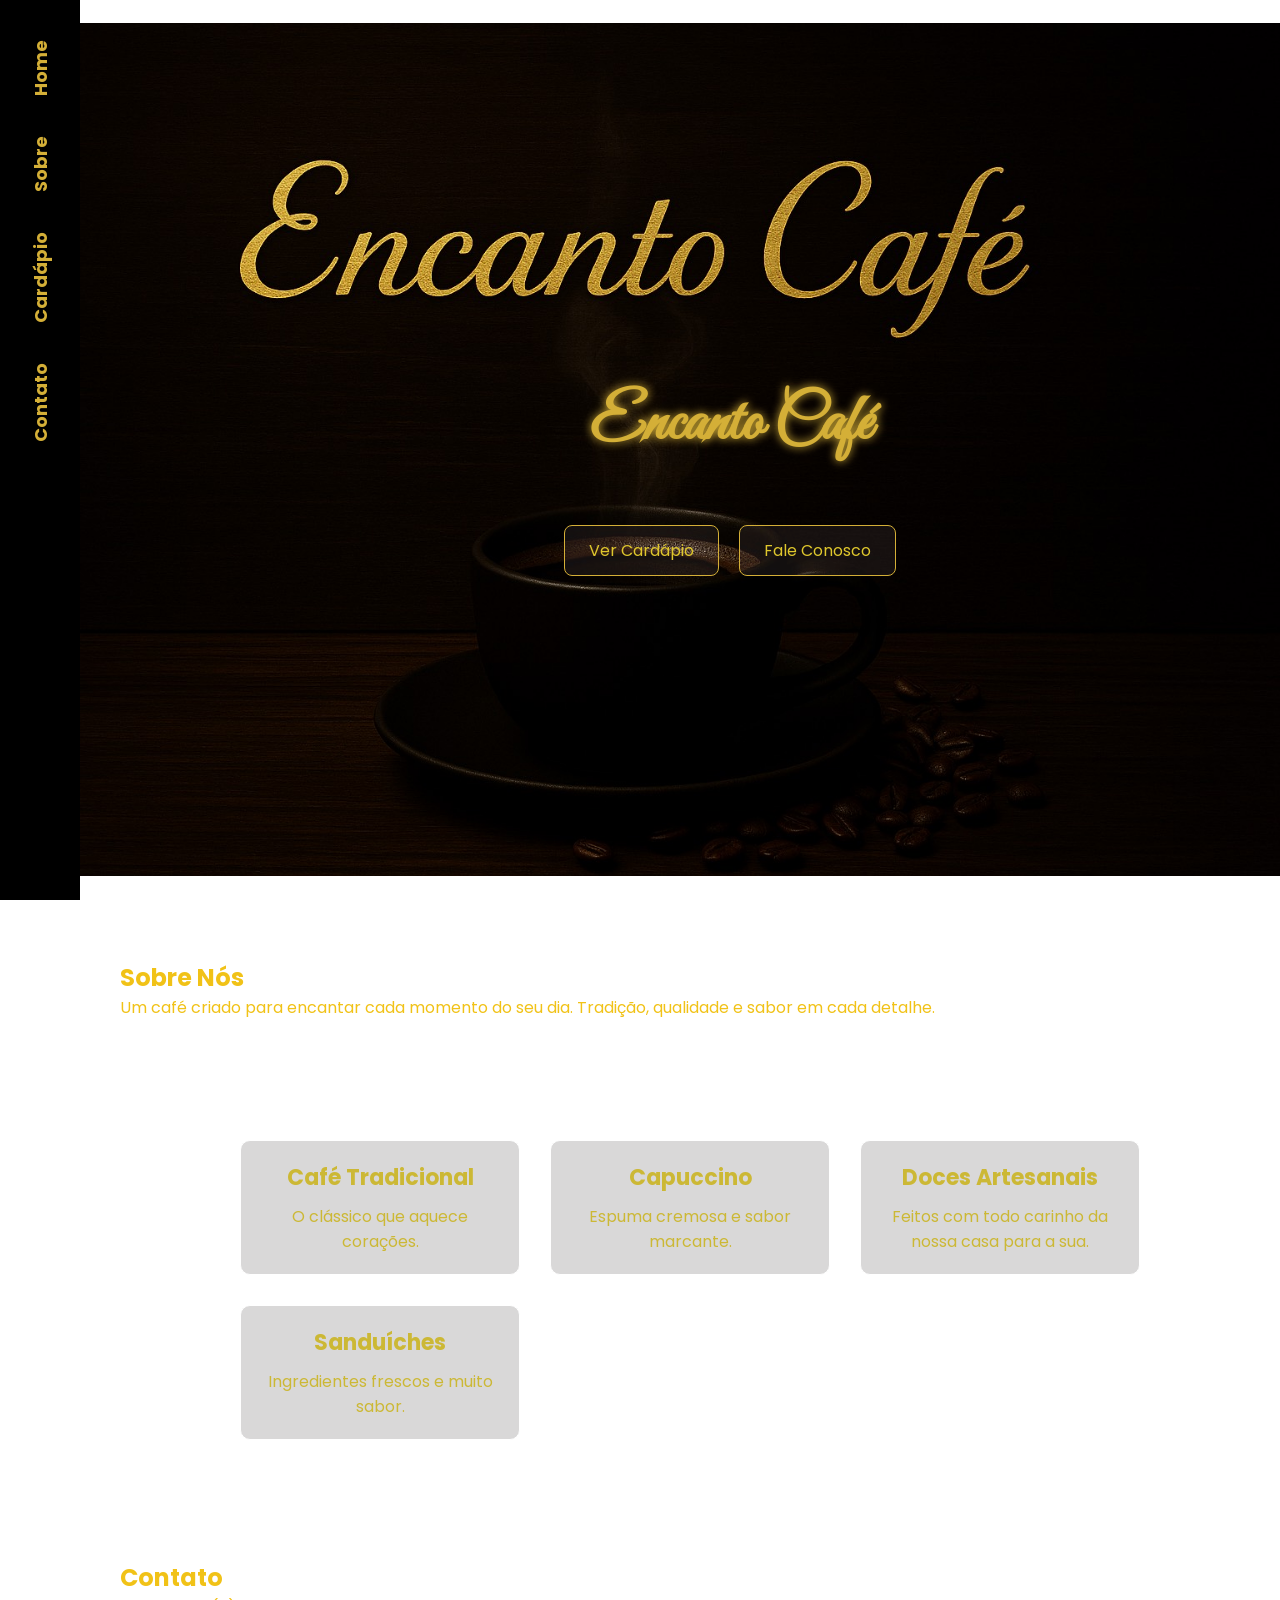
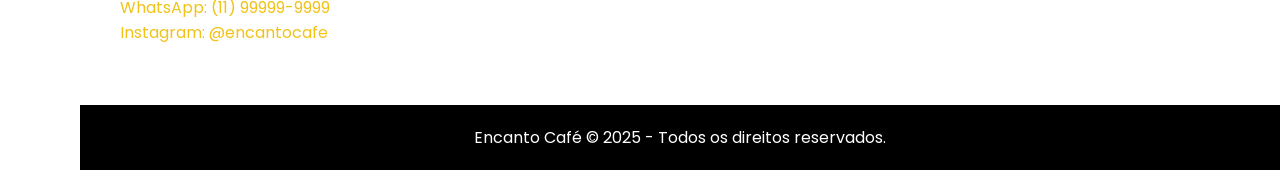
<file: index.html>
<!DOCTYPE html>
<html lang="pt-BR">
<head>
    <meta charset="UTF-8">
    <meta name="viewport" content="width=device-width, initial-scale=1.0">
    <title>Encanto Café</title>
    <link href="https://fonts.googleapis.com/css2?family=Great+Vibes&family=Poppins:wght@400;700&display=swap" rel="stylesheet">
    <link rel="stylesheet" href="style.css">
</head>
<body>

    <nav>
        <a href="index.html">Home</a>
        <a href="sobre.html">Sobre</a>
        <a href="menu.html">Cardápio</a>
        <a href="contato.html">Contato</a>
    </nav>

    <main id="home">
        <h1>Encanto Café</h1>
        <div class="buttons">
            <a href="menu.html">Ver Cardápio</a>
            <a href="#contato">Fale Conosco</a>
        </div>
    </main>

    <section id="sobre">
        <h2>Sobre Nós</h2>
        <p>Um café criado para encantar cada momento do seu dia. Tradição, qualidade e sabor em cada detalhe.</p>
    </section>

    <section id="cardapio">
       
        <div class="cardapio-container">
            <div class="cardapio-item">
                <h3>Café Tradicional</h3>
                <p>O clássico que aquece corações.</p>
            </div>
            <div class="cardapio-item">
                <h3>Capuccino</h3>
                <p>Espuma cremosa e sabor marcante.</p>
            </div>
            <div class="cardapio-item">
                <h3>Doces Artesanais</h3>
                <p>Feitos com todo carinho da nossa casa para a sua.</p>
            </div>
            <div class="cardapio-item">
                <h3>Sanduíches</h3>
                <p>Ingredientes frescos e muito sabor.</p>
            </div>
        </div>
    </section>

    <section id="contato">
        <h2>Contato</h2>
        <p>WhatsApp: (11) 99999-9999</p>
        <p>Instagram: @encantocafe</p>
    </section>

    <footer>
        <p>Encanto Café © 2025 - Todos os direitos reservados.</p>
    </footer>

</body>
</html>
</file>
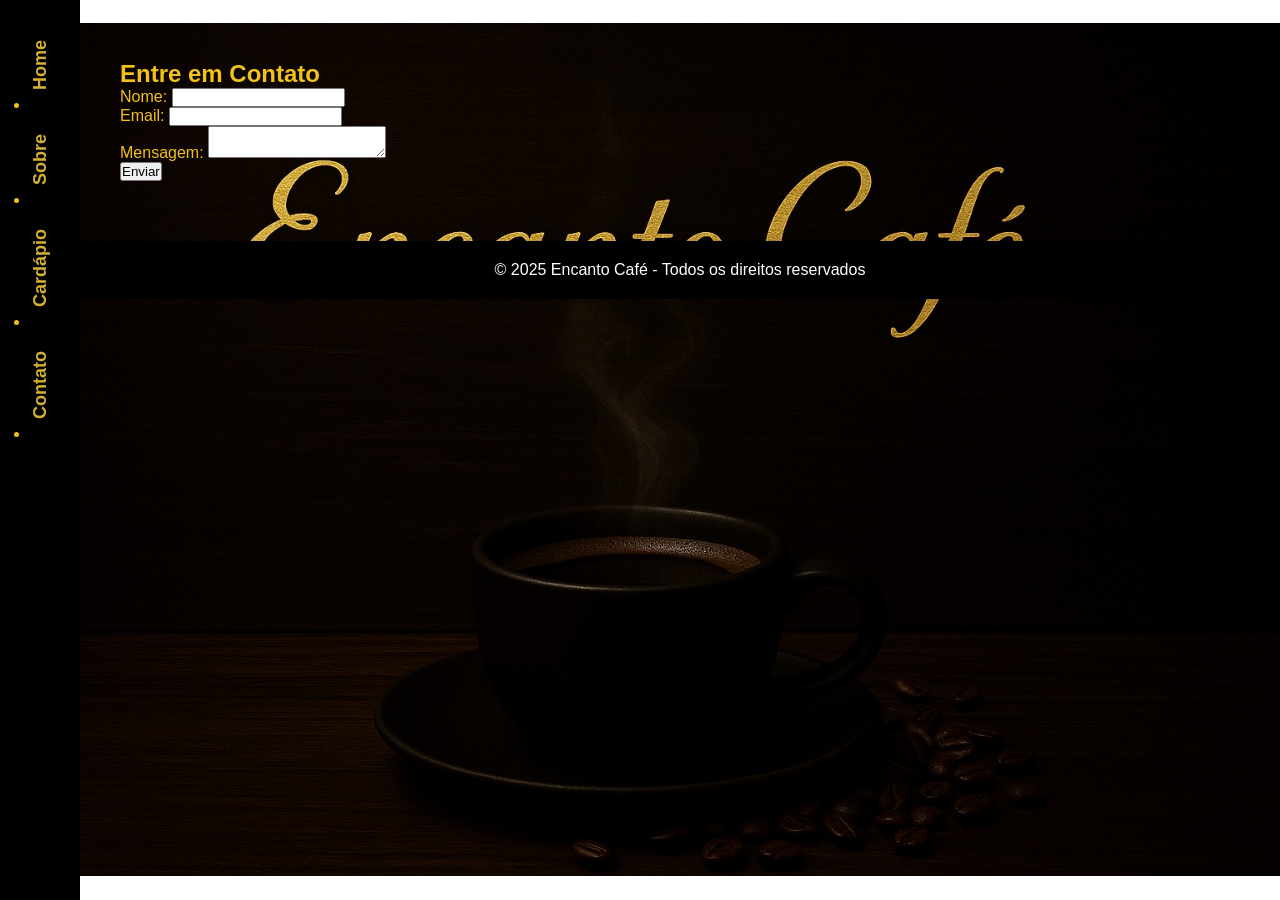
<file: contato.html>
<!DOCTYPE html>
<html lang="pt-br">
<head>
    <meta charset="UTF-8">
    <meta name="viewport" content="width=device-width, initial-scale=1.0">
    <title>Contato - Encanto Café</title>
    <link rel="stylesheet" href="style.css">
</head>
<body>
    <header>
       
        <nav>
            <ul>
                <li><a href="index.html">Home</a></li>
                <li><a href="sobre.html">Sobre</a></li>
                <li><a href="menu.html">Cardápio</a></li>
                <li><a href="contato.html">Contato</a></li>
            </ul>
        </nav>
    </header>

    <section id="contato">
        <h2>Entre em Contato</h2>
        <form action="#" method="post">
            <label for="nome">Nome:</label>
            <input type="text" id="nome" name="nome" required><br>
            
            <label for="email">Email:</label>
            <input type="email" id="email" name="email" required><br>

            <label for="mensagem">Mensagem:</label>
            <textarea id="mensagem" name="mensagem" required></textarea><br>
            
            <button type="submit">Enviar</button>
        </form>
    </section>

    <footer>
        <p>&copy; 2025 Encanto Café - Todos os direitos reservados</p>
    </footer>
</body>
</html>
</file>
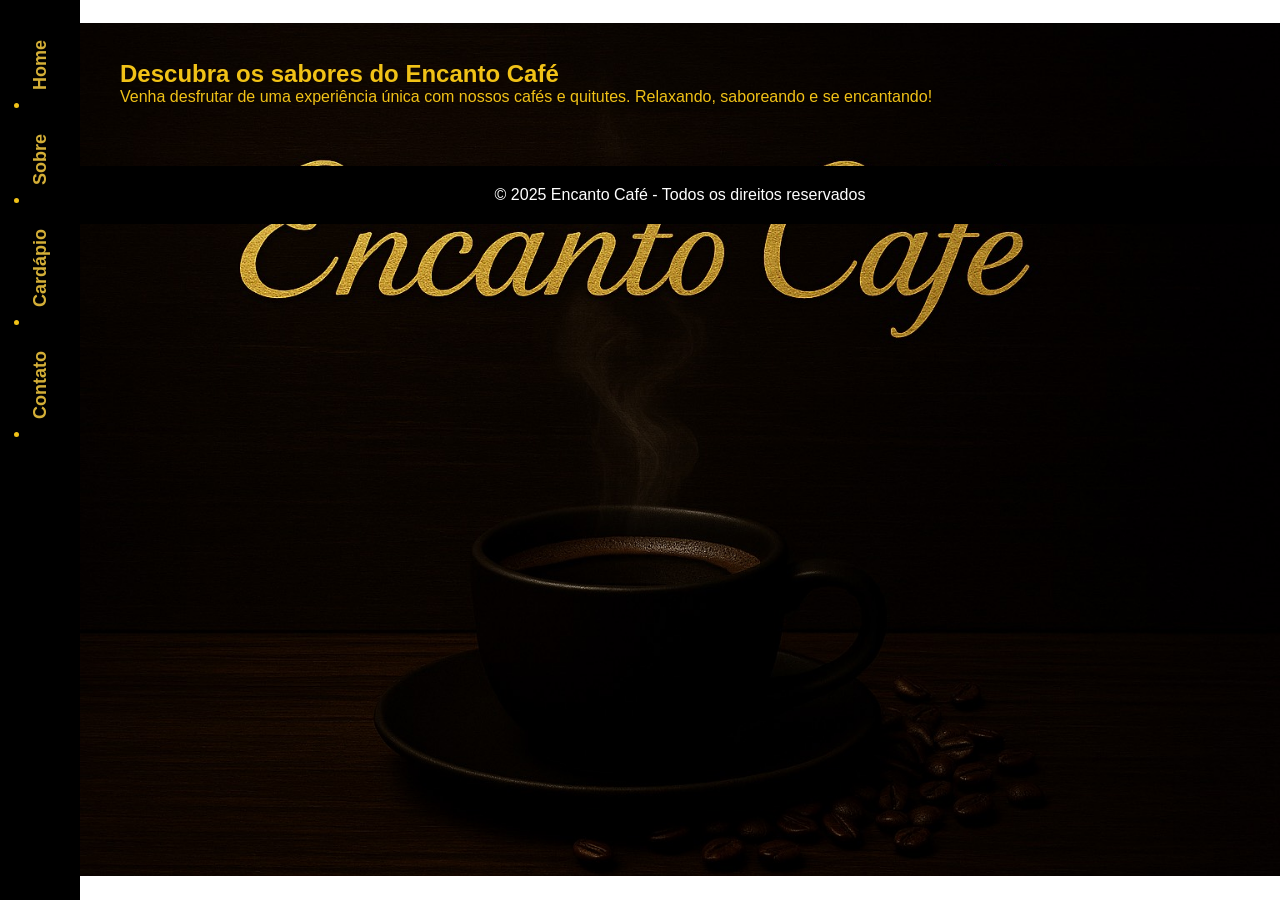
<file: sobre.html>
<!DOCTYPE html>
<html lang="pt-br">
<head>
    <meta charset="UTF-8">
    <meta name="viewport" content="width=device-width, initial-scale=1.0">
    <title>Encanto Café</title>
    <link rel="stylesheet" href="style.css">
</head>
<body>
    <header>
        
        <nav>
            <ul>
                <li><a href="index.html">Home</a></li>
                <li><a href="sobre.html">Sobre</a></li>
                <li><a href="menu.html">Cardápio</a></li>
                <li><a href="contato.html">Contato</a></li>
            </ul>
        </nav>
    </header>

    <section id="home">
        <h2 class="dourado">Descubra os sabores do Encanto Café</h2>
        <p>Venha desfrutar de uma experiência única com nossos cafés e quitutes. Relaxando, saboreando e se encantando!</p>
    </section>

    <footer>
        <p>&copy; 2025 Encanto Café - Todos os direitos reservados</p>
    </footer>
</body>
</html>
</file>
<file: style.css>
/* Reset básico */
* {
  margin: 0;
  padding: 0;
  box-sizing: border-box;
}

body, html {
  height: 100%;
  font-family: 'Poppins', sans-serif;
  background: url('img/cafe6.jpg.png') no-repeat center;
  background-size: 100% auto;
  background-attachment: fixed;
  color: #f1c217;
  padding: 0;
  margin: 0;
}

/* Menu lateral */
nav {
  position: fixed;
  top: 0;
  left: 0;
  height: 100%;
  width: 80px;
  background-color: #000;
  display: flex;
  flex-direction: column;
  align-items: center;
  padding-top: 20px;
}

nav a {
  writing-mode: vertical-rl;
  transform: rotate(180deg);
  margin: 20px 0;
  color: #d4af37; /* dourado */
  text-decoration: none;
  font-size: 18px;
  font-weight: bold;
  transition: color 0.3s;
}

nav a:hover {
  color: #131313;
}

/* Conteúdo principal */
main {
  margin-left: 100px;
  padding: 50px;
  display: flex;
  flex-direction: column;
  align-items: center;
  justify-content: center;
}

/* Letreiro principal */
h1 {
  font-family: 'Great Vibes', cursive;
  font-size: 64px;
  color: #d4af37;
  text-shadow: 0 0 10px #d4af37;
  margin-bottom: 30px;
}

/* Botões */
.buttons {
  margin-top: 30px;
  display: flex;
  gap: 20px;
}

.buttons a {
  padding: 12px 24px;
  background-color: rgba(116, 96, 96, 0.153);
  border: 1px solid #d4af37;
  border-radius: 8px;
  color: #dfc72d;
  text-decoration: none;
  transition: background 0.3s, color 0.3s;
}

.buttons a:hover {
  background-color: #d4af37;
  color: #000;
}

/* Seções principais */
section {
  margin-left: 100px;
  padding: 60px 20px;
}

/* Ajuste específico para o cardápio */
#cardapio {
  display: flex;
  flex-direction: column;
  align-items: center;
  text-align: center;
  padding: 60px 20px;
  margin-left: 100px;
}

.cardapio-container {
  display: grid;
  grid-template-columns: repeat(auto-fit, minmax(250px, 1fr));
  gap: 30px;
  width: 100%;
  max-width: 900px;
}

/* Estilo dos itens do cardápio */
.cardapio-item {
  background: rgba(19, 18, 18, 0.16);
  padding: 20px;
  border-radius: 10px;
  text-align: center;
  color: #ccb835;
  border: 1px solid #fff;
}

.cardapio-item h3 {
  font-size: 22px;
  margin-bottom: 10px;
}

.cardapio-item p {
  font-size: 16px;
}

/* Cardápio separado no menu.html */
.apresentacao {
  margin-left: 100px;
  padding: 60px 20px;
}

.cardapio-lista {
  list-style: none;
  color: #d4af37;
  font-size: 22px;
  line-height: 2;
}

.cardapio-lista li {
  margin-bottom: 10px;
}

/* Rodapé */
footer {
  background-color: #000;
  color: #fff;
  text-align: center;
  padding: 20px;
  margin-left: 80px;
}

/* Garantir que conteúdo role corretamente */
main {
  padding: 100px 20px 40px 100px;
  min-height: 100vh;
  overflow-y: auto;
}
</file>
